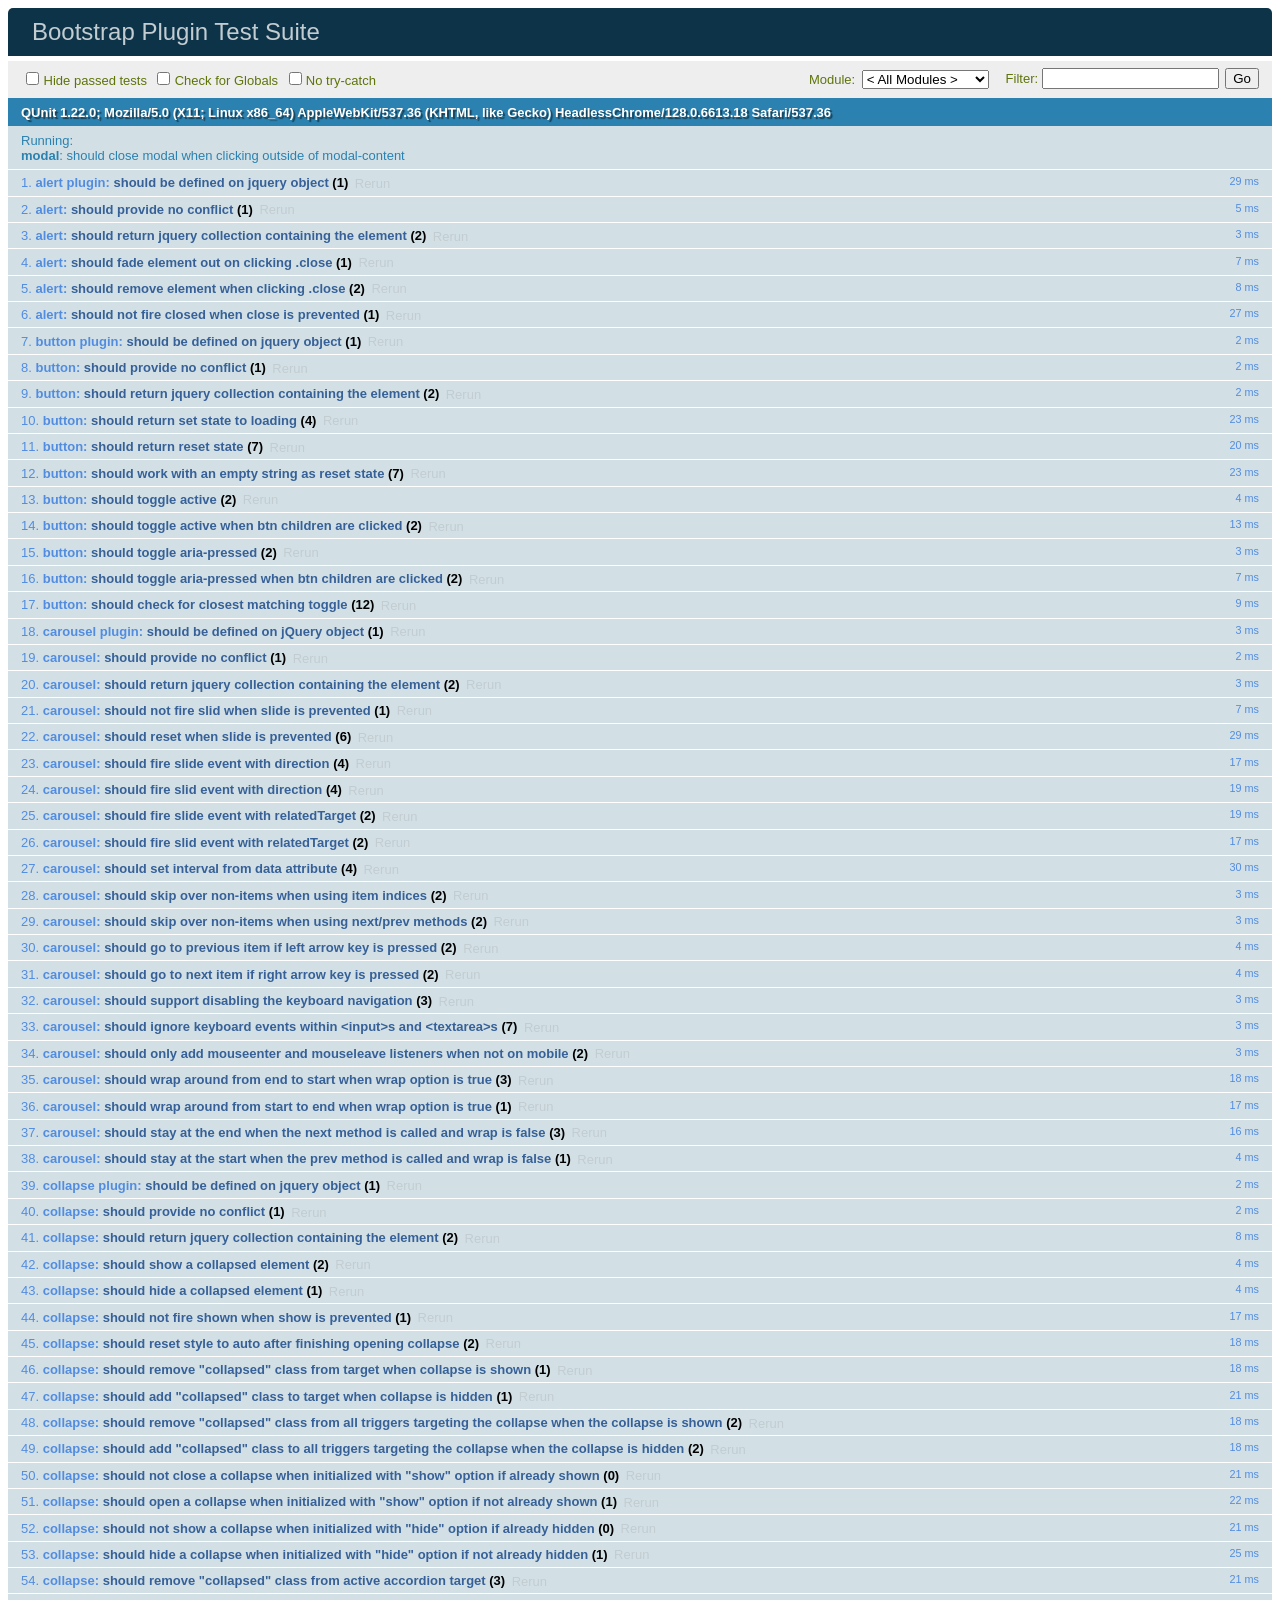
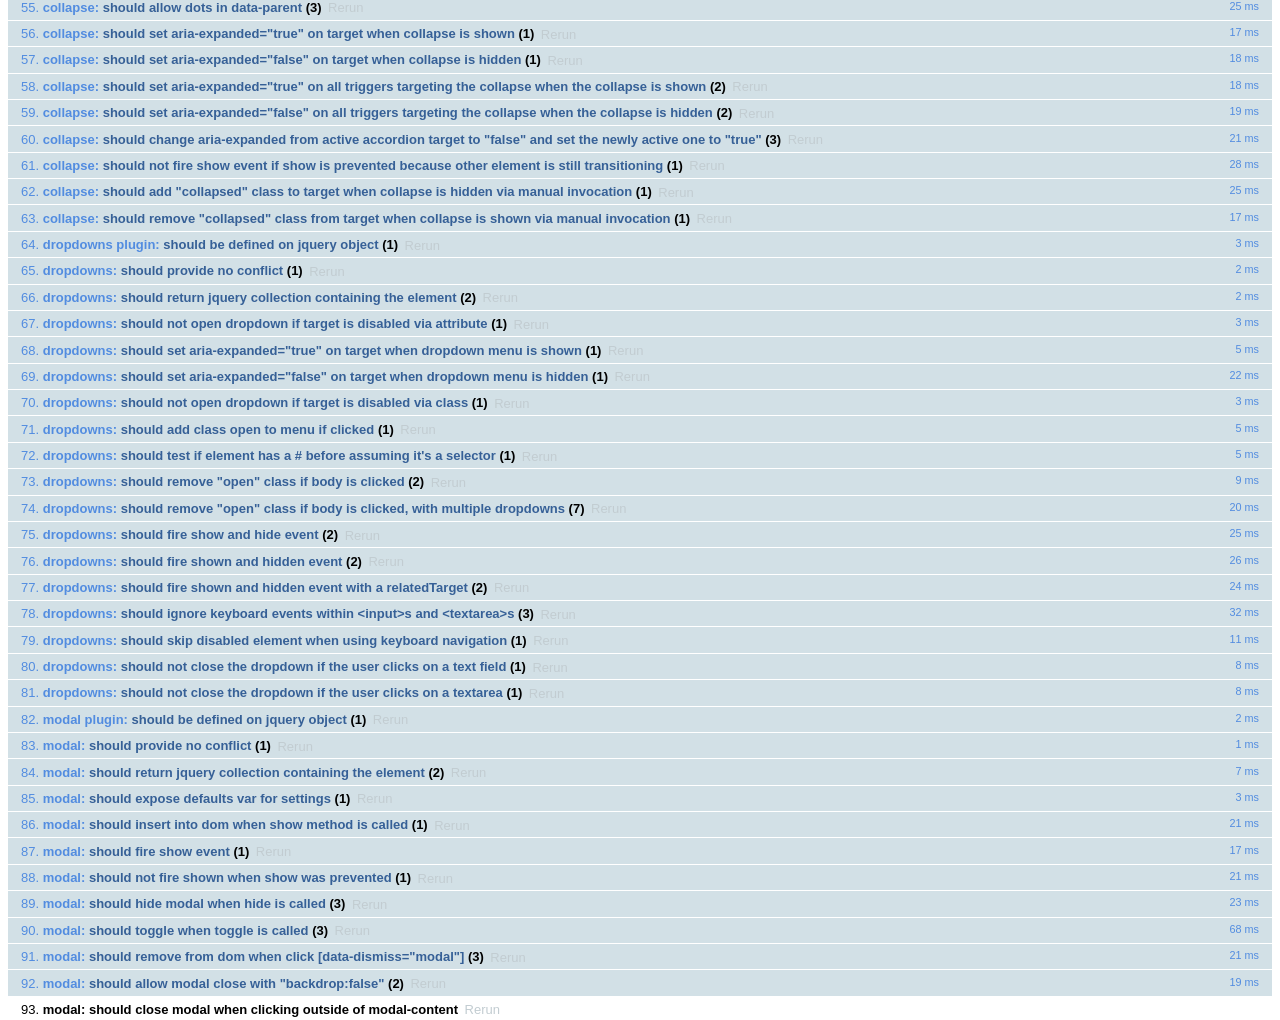
<file: web/js/tests/index.html>
<!DOCTYPE html>
<html>
  <head>
    <meta charset="utf-8">
    <title>Bootstrap Plugin Test Suite</title>
    <meta name="viewport" content="width=device-width, initial-scale=1">

    <!-- jQuery -->
    <script src="vendor/jquery.min.js"></script>
    <script>
      // Disable jQuery event aliases to ensure we don't accidentally use any of them
      (function () {
        var eventAliases = [
          'blur',
          'focus',
          'focusin',
          'focusout',
          'load',
          'resize',
          'scroll',
          'unload',
          'click',
          'dblclick',
          'mousedown',
          'mouseup',
          'mousemove',
          'mouseover',
          'mouseout',
          'mouseenter',
          'mouseleave',
          'change',
          'select',
          'submit',
          'keydown',
          'keypress',
          'keyup',
          'error',
          'contextmenu',
          'hover',
          'bind',
          'unbind',
          'delegate',
          'undelegate'
        ]
        for (var i = 0; i < eventAliases.length; i++) {
          var eventAlias = eventAliases[i]
          $.fn[eventAlias] = function () {
            throw new Error('Using the ".' + eventAlias + '()" method is not allowed, so that Bootstrap can be compatible with custom jQuery builds which exclude the "event aliases" module that defines said method. See https://github.com/twbs/bootstrap/blob/master/CONTRIBUTING.md#js')
          }
        }
      })()
    </script>

    <!-- QUnit -->
    <link rel="stylesheet" href="vendor/qunit.css" media="screen">
    <script src="vendor/qunit.js"></script>
    <script>
      // See https://github.com/axemclion/grunt-saucelabs#test-result-details-with-qunit
      var log = []
      // Require assert.expect in each test
      QUnit.config.requireExpects = true
      QUnit.done(function (testResults) {
        var tests = []
        for (var i = 0, len = log.length; i < len; i++) {
          var details = log[i]
          tests.push({
            name: details.name,
            result: details.result,
            expected: details.expected,
            actual: details.actual,
            source: details.source
          })
        }
        testResults.tests = tests

        window.global_test_results = testResults
      })

      QUnit.testStart(function (testDetails) {
        $(window).scrollTop(0)
        QUnit.log(function (details) {
          if (!details.result) {
            details.name = testDetails.name
            log.push(details)
          }
        })
      })

      // Cleanup
      QUnit.testDone(function () {
        $('#qunit-fixture').empty()
        $('#modal-test, .modal-backdrop').remove()
      })

      // Display fixture on-screen on iOS to avoid false positives
      if (/iPhone|iPad|iPod/.test(navigator.userAgent)) {
        QUnit.begin(function() {
          $('#qunit-fixture').css({ top: 0, left: 0 })
        })

        QUnit.done(function () {
          $('#qunit-fixture').css({ top: '', left: '' })
        })
      }

      // Disable deprecated global QUnit method aliases in preparation for QUnit v2
      (function () {
        var methodNames = [
          'async',
          'asyncTest',
          'deepEqual',
          'equal',
          'expect',
          'module',
          'notDeepEqual',
          'notEqual',
          'notPropEqual',
          'notStrictEqual',
          'ok',
          'propEqual',
          'push',
          'start',
          'stop',
          'strictEqual',
          'test',
          'throws'
        ];
        for (var i = 0; i < methodNames.length; i++) {
          var methodName = methodNames[i];
          window[methodName] = undefined;
        }
      })();
    </script>

    <!-- Plugin sources -->
    <script>$.support.transition = false</script>
    <script src="../../js/alert.js"></script>
    <script src="../../js/button.js"></script>
    <script src="../../js/carousel.js"></script>
    <script src="../../js/collapse.js"></script>
    <script src="../../js/dropdown.js"></script>
    <script src="../../js/modal.js"></script>
    <script src="../../js/scrollspy.js"></script>
    <script src="../../js/tab.js"></script>
    <script src="../../js/tooltip.js"></script>
    <script src="../../js/popover.js"></script>
    <script src="../../js/affix.js"></script>

    <!-- Unit tests -->
    <script src="unit/alert.js"></script>
    <script src="unit/button.js"></script>
    <script src="unit/carousel.js"></script>
    <script src="unit/collapse.js"></script>
    <script src="unit/dropdown.js"></script>
    <script src="unit/modal.js"></script>
    <script src="unit/scrollspy.js"></script>
    <script src="unit/tab.js"></script>
    <script src="unit/tooltip.js"></script>
    <script src="unit/popover.js"></script>
    <script src="unit/affix.js"></script>

  </head>
  <body>
    <div id="qunit-container">
      <div id="qunit"></div>
      <div id="qunit-fixture"></div>
    </div>
  </body>
</html>
</file>
<file: web/js/tests/vendor/qunit.css>
/*!
 * QUnit 1.22.0
 * https://qunitjs.com/
 *
 * Copyright jQuery Foundation and other contributors
 * Released under the MIT license
 * https://jquery.org/license
 *
 * Date: 2016-02-23T15:57Z
 */

/** Font Family and Sizes */

#qunit-tests, #qunit-header, #qunit-banner, #qunit-testrunner-toolbar, #qunit-filteredTest, #qunit-userAgent, #qunit-testresult {
	font-family: "Helvetica Neue Light", "HelveticaNeue-Light", "Helvetica Neue", Calibri, Helvetica, Arial, sans-serif;
}

#qunit-testrunner-toolbar, #qunit-filteredTest, #qunit-userAgent, #qunit-testresult, #qunit-tests li { font-size: small; }
#qunit-tests { font-size: smaller; }


/** Resets */

#qunit-tests, #qunit-header, #qunit-banner, #qunit-filteredTest, #qunit-userAgent, #qunit-testresult, #qunit-modulefilter {
	margin: 0;
	padding: 0;
}


/** Header */

#qunit-header {
	padding: 0.5em 0 0.5em 1em;

	color: #8699A4;
	background-color: #0D3349;

	font-size: 1.5em;
	line-height: 1em;
	font-weight: 400;

	border-radius: 5px 5px 0 0;
}

#qunit-header a {
	text-decoration: none;
	color: #C2CCD1;
}

#qunit-header a:hover,
#qunit-header a:focus {
	color: #FFF;
}

#qunit-testrunner-toolbar label {
	display: inline-block;
	padding: 0 0.5em 0 0.1em;
}

#qunit-banner {
	height: 5px;
}

#qunit-testrunner-toolbar {
	padding: 0.5em 1em 0.5em 1em;
	color: #5E740B;
	background-color: #EEE;
	overflow: hidden;
}

#qunit-filteredTest {
	padding: 0.5em 1em 0.5em 1em;
	background-color: #F4FF77;
	color: #366097;
}

#qunit-userAgent {
	padding: 0.5em 1em 0.5em 1em;
	background-color: #2B81AF;
	color: #FFF;
	text-shadow: rgba(0, 0, 0, 0.5) 2px 2px 1px;
}

#qunit-modulefilter-container {
	float: right;
	padding: 0.2em;
}

.qunit-url-config {
	display: inline-block;
	padding: 0.1em;
}

.qunit-filter {
	display: block;
	float: right;
	margin-left: 1em;
}

/** Tests: Pass/Fail */

#qunit-tests {
	list-style-position: inside;
}

#qunit-tests li {
	padding: 0.4em 1em 0.4em 1em;
	border-bottom: 1px solid #FFF;
	list-style-position: inside;
}

#qunit-tests > li {
	display: none;
}

#qunit-tests li.running,
#qunit-tests li.pass,
#qunit-tests li.fail,
#qunit-tests li.skipped {
	display: list-item;
}

#qunit-tests.hidepass {
	position: relative;
}

#qunit-tests.hidepass li.running,
#qunit-tests.hidepass li.pass {
	visibility: hidden;
	position: absolute;
	width:   0;
	height:  0;
	padding: 0;
	border:  0;
	margin:  0;
}

#qunit-tests li strong {
	cursor: pointer;
}

#qunit-tests li.skipped strong {
	cursor: default;
}

#qunit-tests li a {
	padding: 0.5em;
	color: #C2CCD1;
	text-decoration: none;
}

#qunit-tests li p a {
	padding: 0.25em;
	color: #6B6464;
}
#qunit-tests li a:hover,
#qunit-tests li a:focus {
	color: #000;
}

#qunit-tests li .runtime {
	float: right;
	font-size: smaller;
}

.qunit-assert-list {
	margin-top: 0.5em;
	padding: 0.5em;

	background-color: #FFF;

	border-radius: 5px;
}

.qunit-source {
	margin: 0.6em 0 0.3em;
}

.qunit-collapsed {
	display: none;
}

#qunit-tests table {
	border-collapse: collapse;
	margin-top: 0.2em;
}

#qunit-tests th {
	text-align: right;
	vertical-align: top;
	padding: 0 0.5em 0 0;
}

#qunit-tests td {
	vertical-align: top;
}

#qunit-tests pre {
	margin: 0;
	white-space: pre-wrap;
	word-wrap: break-word;
}

#qunit-tests del {
	background-color: #E0F2BE;
	color: #374E0C;
	text-decoration: none;
}

#qunit-tests ins {
	background-color: #FFCACA;
	color: #500;
	text-decoration: none;
}

/*** Test Counts */

#qunit-tests b.counts                       { color: #000; }
#qunit-tests b.passed                       { color: #5E740B; }
#qunit-tests b.failed                       { color: #710909; }

#qunit-tests li li {
	padding: 5px;
	background-color: #FFF;
	border-bottom: none;
	list-style-position: inside;
}

/*** Passing Styles */

#qunit-tests li li.pass {
	color: #3C510C;
	background-color: #FFF;
	border-left: 10px solid #C6E746;
}

#qunit-tests .pass                          { color: #528CE0; background-color: #D2E0E6; }
#qunit-tests .pass .test-name               { color: #366097; }

#qunit-tests .pass .test-actual,
#qunit-tests .pass .test-expected           { color: #999; }

#qunit-banner.qunit-pass                    { background-color: #C6E746; }

/*** Failing Styles */

#qunit-tests li li.fail {
	color: #710909;
	background-color: #FFF;
	border-left: 10px solid #EE5757;
	white-space: pre;
}

#qunit-tests > li:last-child {
	border-radius: 0 0 5px 5px;
}

#qunit-tests .fail                          { color: #000; background-color: #EE5757; }
#qunit-tests .fail .test-name,
#qunit-tests .fail .module-name             { color: #000; }

#qunit-tests .fail .test-actual             { color: #EE5757; }
#qunit-tests .fail .test-expected           { color: #008000; }

#qunit-banner.qunit-fail                    { background-color: #EE5757; }

/*** Skipped tests */

#qunit-tests .skipped {
	background-color: #EBECE9;
}

#qunit-tests .qunit-skipped-label {
	background-color: #F4FF77;
	display: inline-block;
	font-style: normal;
	color: #366097;
	line-height: 1.8em;
	padding: 0 0.5em;
	margin: -0.4em 0.4em -0.4em 0;
}

/** Result */

#qunit-testresult {
	padding: 0.5em 1em 0.5em 1em;

	color: #2B81AF;
	background-color: #D2E0E6;

	border-bottom: 1px solid #FFF;
}
#qunit-testresult .module-name {
	font-weight: 700;
}

/** Fixture */

#qunit-fixture {
	position: absolute;
	top: -10000px;
	left: -10000px;
	width: 1000px;
	height: 1000px;
}
</file>
